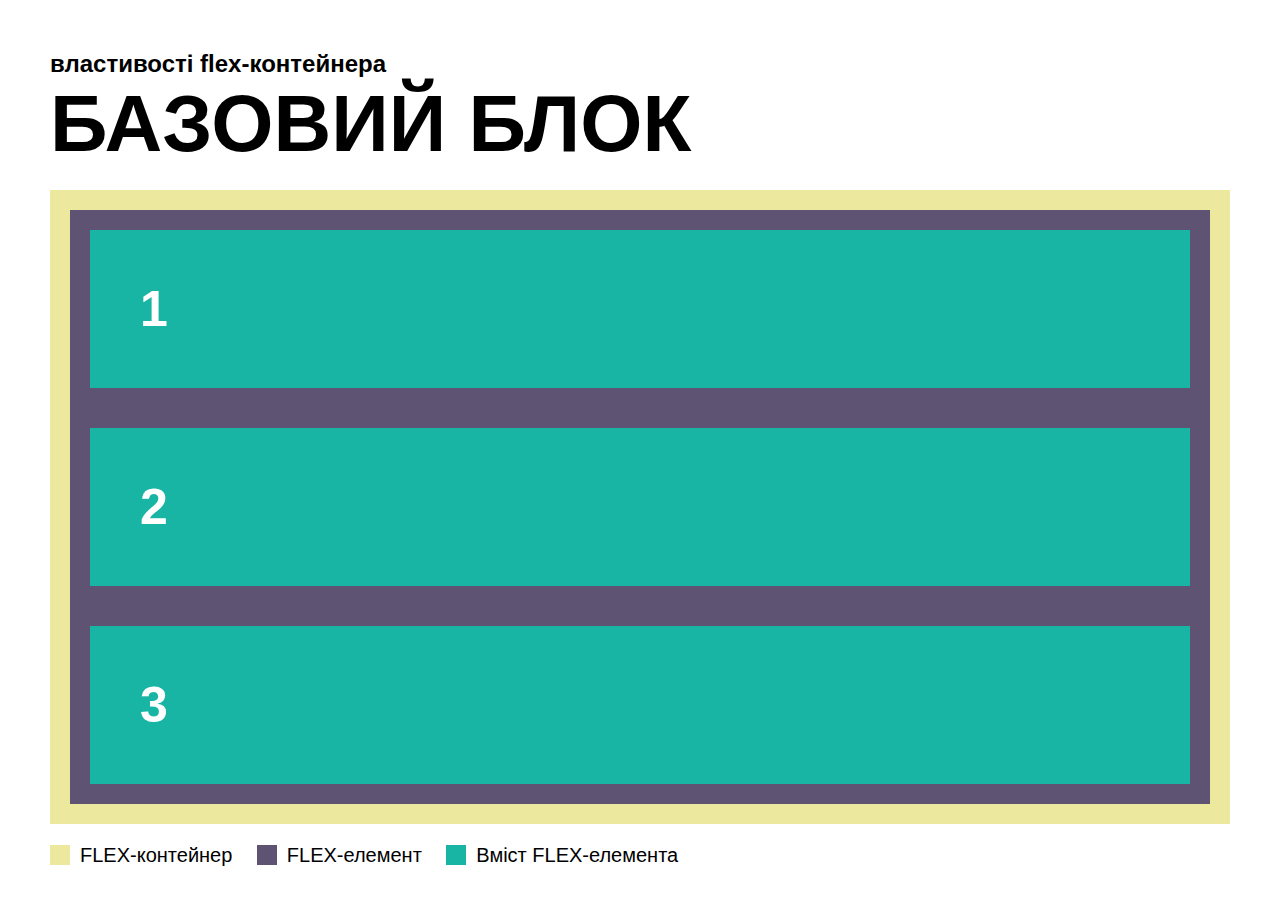
<file: index.html>
<!DOCTYPE html>
<html lang="uk">
  <head>
    <meta charset="UTF-8" />
    <meta name="viewport" content="width=device-width, initial-scale=1.0" />
    <title>FLEXBOX</title>
    <link rel="stylesheet" href="css/style.css" />
  </head>
  <body>
    <div class="wrapper">
      <h1 class="visually-hidden">Flexbox</h1>

      <section class="section">
        <h2 class="section__title">властивості flex-контейнера</h2>
        <div class="block block-indent">
          <h3 class="block__title">базовий блок</h3>
          <div class="block__row">
            <div class="block__column">
              <div class="block__item">1</div>
            </div>
            <div class="block__column">
              <div class="block__item">2</div>
            </div>
            <div class="block__column">
              <div class="block__item">3</div>
            </div>
          </div>
          <div class="block__descr">
            <span class="block__descr-container">FLEX-контейнер</span>
            <span class="block__descr-element">FLEX-елемент</span>
            <span class="block__descr-content">Вміст FLEX-елемента</span>
          </div>
        </div>
        <div class="block block-indent">
          <h3 class="block__title">display: flex</h3>
          <div class="block__row row-block__flex">
            <div class="block__column">
              <div class="block__item">1</div>
            </div>
            <div class="block__column">
              <div class="block__item">2</div>
            </div>
            <div class="block__column">
              <div class="block__item">3</div>
            </div>
          </div>
        </div>
        <div class="block block-indent">
          <h3 class="block__title">display: inline-flex</h3>
          <div class="block__row row-block__inline-flex">
            <div class="block__column">
              <div class="block__item">1</div>
            </div>
            <div class="block__column">
              <div class="block__item">2</div>
            </div>
            <div class="block__column">
              <div class="block__item">3</div>
            </div>
          </div>
        </div>
      </section>

      <section class="section justify-content">
        <h2 class="section__title">властивість justify-content</h2>

        <div class="block block-indent">
          <h3 class="block__title">justify-content: start</h3>
          <div class="block__row row-block__flex justify-content--start">
            <div class="block__column">
              <div class="block__item">1</div>
            </div>
            <div class="block__column">
              <div class="block__item">2</div>
            </div>
            <div class="block__column">
              <div class="block__item">3</div>
            </div>
          </div>
        </div>

        <div class="block block-indent">
          <h3 class="block__title">justify-content: end</h3>
          <div class="block__row row-block__flex justify-content--end">
            <div class="block__column">
              <div class="block__item">1</div>
            </div>
            <div class="block__column">
              <div class="block__item">2</div>
            </div>
            <div class="block__column">
              <div class="block__item">3</div>
            </div>
          </div>
        </div>

        <div class="block block-indent">
          <h3 class="block__title">justify-content: center</h3>
          <div class="block__row row-block__flex justify-content--center">
            <div class="block__column">
              <div class="block__item">1</div>
            </div>
            <div class="block__column">
              <div class="block__item">2</div>
            </div>
            <div class="block__column">
              <div class="block__item">3</div>
            </div>
          </div>
        </div>

        <div class="block block-indent">
          <h3 class="block__title">justify-content: space-around</h3>
          <div class="block__row row-block__flex justify-content--space-around">
            <div class="block__column">
              <div class="block__item">1</div>
            </div>
            <div class="block__column">
              <div class="block__item">2</div>
            </div>
            <div class="block__column">
              <div class="block__item">3</div>
            </div>
          </div>
        </div>

        <div class="block block-indent">
          <h3 class="block__title">justify-content: space-between</h3>
          <div class="block__row row-block__flex justify-content--space-between">
            <div class="block__column">
              <div class="block__item">1</div>
            </div>
            <div class="block__column">
              <div class="block__item">2</div>
            </div>
            <div class="block__column">
              <div class="block__item">3</div>
            </div>
          </div>
        </div>

        <div class="block block-indent">
          <h3 class="block__title">justify-content: space-evenly</h3>
          <div class="block__row row-block__flex justify-content--space-evenly">
            <div class="block__column">
              <div class="block__item">1</div>
            </div>
            <div class="block__column">
              <div class="block__item">2</div>
            </div>
            <div class="block__column">
              <div class="block__item">3</div>
            </div>
          </div>
        </div>
      </section>

      <section class="section align-items">
        <h2 class="section__title">властивість align-items</h2>

        <div class="block block-indent">
          <h3 class="block__title">align-items: stretch</h3>
          <div class="block__row row-block__flex align-items--stretch">
            <div class="block__column">
              <div class="block__item">1</div>
            </div>
            <div class="block__column">
              <div class="block__item block__item-center">
                <div>2</div>
                <div>більш високий блок</div>
              </div>
            </div>
            <div class="block__column">
              <div class="block__item">3</div>
            </div>
          </div>
        </div>

        <div class="block block-indent">
          <h3 class="block__title">align-items: start</h3>
          <div class="block__row row-block__flex align-items--start">
            <div class="block__column">
              <div class="block__item">1</div>
            </div>
            <div class="block__column">
              <div class="block__item block__item-center">
                <div>2</div>
                <div>більш високий блок</div>
              </div>
            </div>
            <div class="block__column">
              <div class="block__item">3</div>
            </div>
          </div>
        </div>

        <div class="block block-indent">
          <h3 class="block__title">align-items: end</h3>
          <div class="block__row row-block__flex align-items--end">
            <div class="block__column">
              <div class="block__item">1</div>
            </div>
            <div class="block__column">
              <div class="block__item block__item-center">
                <div>2</div>
                <div>більш високий блок</div>
              </div>
            </div>
            <div class="block__column">
              <div class="block__item">3</div>
            </div>
          </div>
        </div>

        <div class="block block-indent">
          <h3 class="block__title">align-items: center</h3>
          <div class="block__row row-block__flex align-items--center">
            <div class="block__column">
              <div class="block__item">1</div>
            </div>
            <div class="block__column">
              <div class="block__item block__item-center">
                <div>2</div>
                <div>більш високий блок</div>
              </div>
            </div>
            <div class="block__column">
              <div class="block__item">3</div>
            </div>
          </div>
        </div>
      </section>

      <section class="section wrap">
        <h2 class="section__title">властивість flex-wrap</h2>

        <div class="block block-indent">
          <h3 class="block__title">flex-wrap: nowrap</h3>
          <div class="block__row row-block__flex flex-wrap--nowrap">
            <div class="block__column">
              <div class="block__item block__item-width">1</div>
            </div>
            <div class="block__column">
              <div class="block__item block__item-width">2</div>
            </div>
            <div class="block__column">
              <div class="block__item block__item-width">3</div>
            </div>
          </div>
        </div>

        <div class="block block-indent">
          <h3 class="block__title">flex-wrap: wrap</h3>
          <div class="block__row row-block__flex flex-wrap--wrap">
            <div class="block__column">
              <div class="block__item block__item-width">1</div>
            </div>
            <div class="block__column">
              <div class="block__item block__item-width">2</div>
            </div>
            <div class="block__column">
              <div class="block__item block__item-width">3</div>
            </div>
          </div>
        </div>

        <div class="block block-indent">
          <h3 class="block__title">flex-wrap: wrap-reverse</h3>
          <div class="block__row row-block__flex flex-wrap--wrap-reverse">
            <div class="block__column">
              <div class="block__item block__item-width">1</div>
            </div>
            <div class="block__column">
              <div class="block__item block__item-width">2</div>
            </div>
            <div class="block__column">
              <div class="block__item block__item-width">3</div>
            </div>
          </div>
        </div>
      </section>

      <section class="section flex-elements">
        <h2 class="section__title">властивості flex-елементів</h2>

        <div class="block block-indent">
          <h3 class="block__title">базовий блок з властивістю align-items: center</h3>
          <div class="block__row row-block__flex align-items--center">
            <div class="block__column">
              <div class="block__item">1</div>
            </div>
            <div class="block__column">
              <div class="block__item block__item-center">
                <div>2</div>
                <div>більш високий блок</div>
              </div>
            </div>
            <div class="block__column">
              <div class="block__item">3</div>
            </div>
          </div>
        </div>

        <div class="block block-indent align-self">
          <h3 class="block__title">властивість align-self</h3>
          <div class="block__row row-block__flex align-items--center">
            <div class="block__column align-self--flex-start">
              <div class="block__item">1</div>
            </div>
            <div class="block__column">
              <div class="block__item block__item-center">
                <div>2</div>
                <div>більш високий блок</div>
              </div>
            </div>
            <div class="block__column align-self--flex-end">
              <div class="block__item">3</div>
            </div>
            <div class="block__column align-self--stretch">
              <div class="block__item">4</div>
            </div>
            <div class="block__column align-self--center">
              <div class="block__item">5</div>
            </div>
          </div>
        </div>
      </section>
    </div>
  </body>
</html>
</file>
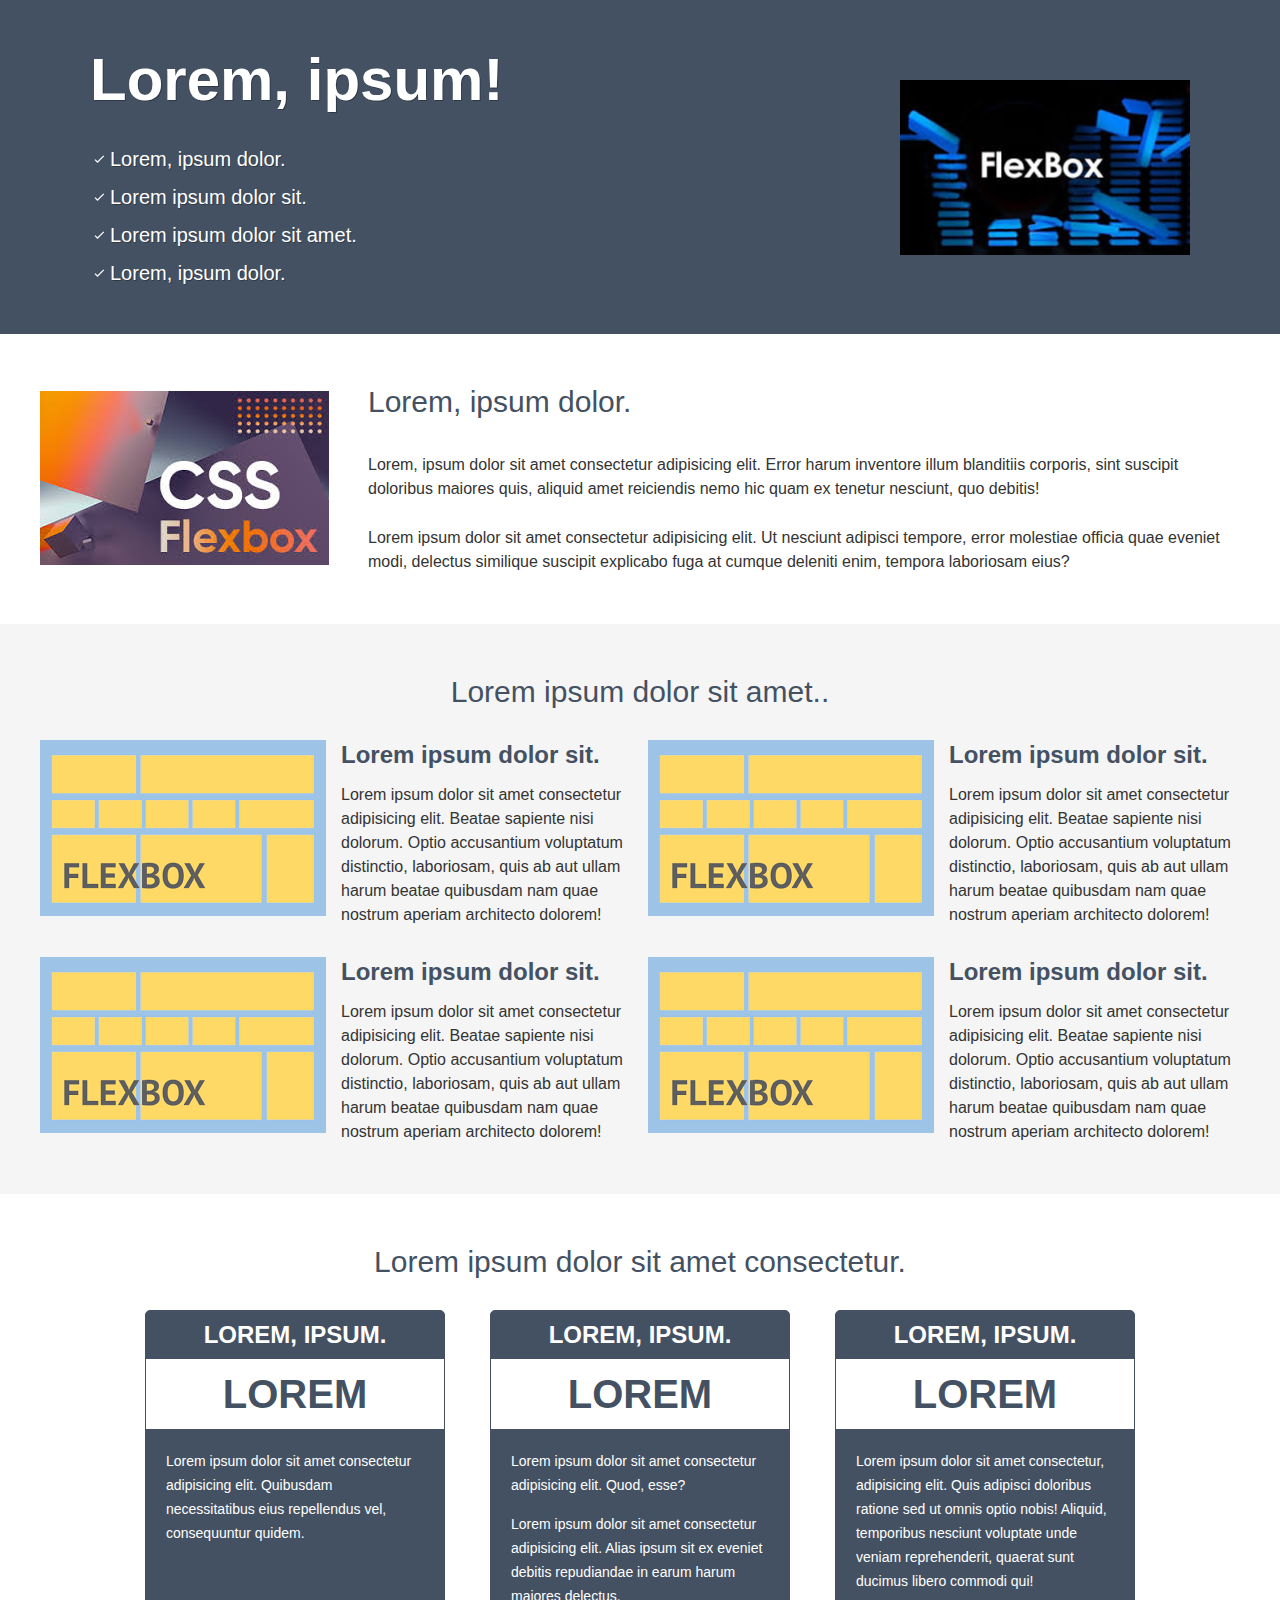
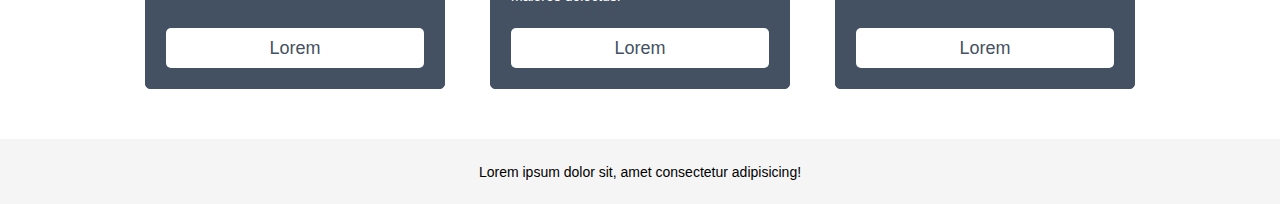
<file: flex.html>
<!DOCTYPE html>
<html lang="en">
  <head>
    <meta charset="UTF-8" />
    <meta name="viewport" content="width=device-width, initial-scale=1.0" />
    <title>FLEX</title>
    <link rel="stylesheet" href="css/flex.css" />
  </head>
  <body>
    <div class="wrapper">
      <div class="content">
        <div class="content__top">
          <div class="container">
            <div class="content__top-inner">
              <div class="content__top-body">
                <h1 class="content__top-title">Lorem, ipsum!</h1>
                <ul class="content__top-list">
                  <li class="content__top-item">Lorem, ipsum dolor.</li>
                  <li class="content__top-item">Lorem ipsum dolor sit.</li>
                  <li class="content__top-item">Lorem ipsum dolor sit amet.</li>
                  <li class="content__top-item">Lorem, ipsum dolor.</li>
                </ul>
              </div>
              <img
                class="content__top-img"
                src="images/flexbox-1.jpg"
                width="290"
                height="175"
                alt=""
              />
            </div>
          </div>
        </div>

        <div class="content-1">
          <div class="container">
            <div class="content-1__inner">
              <div class="content-1__img">
                <img src="images/flexbox.jpg" alt="" />
              </div>

              <div class="content-1__body">
                <h2 class="content1__title title">Lorem, ipsum dolor.</h2>
                <div class="content-1__text">
                  <p>
                    Lorem, ipsum dolor sit amet consectetur adipisicing elit. Error harum inventore
                    illum blanditiis corporis, sint suscipit doloribus maiores quis, aliquid amet
                    reiciendis nemo hic quam ex tenetur nesciunt, quo debitis!
                  </p>
                  <p>
                    Lorem ipsum dolor sit amet consectetur adipisicing elit. Ut nesciunt adipisci
                    tempore, error molestiae officia quae eveniet modi, delectus similique suscipit
                    explicabo fuga at cumque deleniti enim, tempora laboriosam eius?
                  </p>
                </div>
              </div>
            </div>
          </div>
        </div>
        <div class="content-2">
          <div class="container">
            <h2 class="content2__title title">Lorem ipsum dolor sit amet..</h2>
            <div class="content-2__inner">
              <div class="content-2__items">
                <div class="content-2__item item">
                  <div class="item__inner">
                    <div class="item__img">
                      <img src="images/flexbox-3.png" alt="" />
                    </div>
                    <div class="item__body">
                      <h3 class="item__title">Lorem ipsum dolor sit.</h3>
                      <div class="item__text">
                        <p>
                          Lorem ipsum dolor sit amet consectetur adipisicing elit. Beatae sapiente
                          nisi dolorum. Optio accusantium voluptatum distinctio, laboriosam, quis ab
                          aut ullam harum beatae quibusdam nam quae nostrum aperiam architecto
                          dolorem!
                        </p>
                      </div>
                    </div>
                  </div>
                </div>
              </div>

              <div class="content-2__items">
                <div class="content-2__item item">
                  <div class="item__inner">
                    <div class="item__img">
                      <img src="images/flexbox-3.png" alt="" />
                    </div>
                    <div class="item__body">
                      <h3 class="item__title">Lorem ipsum dolor sit.</h3>
                      <div class="item__text">
                        <p>
                          Lorem ipsum dolor sit amet consectetur adipisicing elit. Beatae sapiente
                          nisi dolorum. Optio accusantium voluptatum distinctio, laboriosam, quis ab
                          aut ullam harum beatae quibusdam nam quae nostrum aperiam architecto
                          dolorem!
                        </p>
                      </div>
                    </div>
                  </div>
                </div>
              </div>

              <div class="content-2__items">
                <div class="content-2__item item">
                  <div class="item__inner">
                    <div class="item__img">
                      <img src="images/flexbox-3.png" alt="" />
                    </div>
                    <div class="item__body">
                      <h3 class="item__title">Lorem ipsum dolor sit.</h3>
                      <div class="item__text">
                        <p>
                          Lorem ipsum dolor sit amet consectetur adipisicing elit. Beatae sapiente
                          nisi dolorum. Optio accusantium voluptatum distinctio, laboriosam, quis ab
                          aut ullam harum beatae quibusdam nam quae nostrum aperiam architecto
                          dolorem!
                        </p>
                      </div>
                    </div>
                  </div>
                </div>
              </div>

              <div class="content-2__items">
                <div class="content-2__item item">
                  <div class="item__inner">
                    <div class="item__img">
                      <img src="images/flexbox-3.png" alt="" />
                    </div>
                    <div class="item__body">
                      <h3 class="item__title">Lorem ipsum dolor sit.</h3>
                      <div class="item__text">
                        <p>
                          Lorem ipsum dolor sit amet consectetur adipisicing elit. Beatae sapiente
                          nisi dolorum. Optio accusantium voluptatum distinctio, laboriosam, quis ab
                          aut ullam harum beatae quibusdam nam quae nostrum aperiam architecto
                          dolorem!
                        </p>
                      </div>
                    </div>
                  </div>
                </div>
              </div>
            </div>
          </div>
        </div>
        <div class="content-3">
          <div class="container">
            <h2 class="content-3__title title">Lorem ipsum dolor sit amet consectetur.</h2>
            <div class="content-3__body">
              <div class="content-3__inner">
                <div class="content-3__items">
                  <div class="content-3__item">
                    <h3 class="content-3__item-title">Lorem, ipsum.</h3>
                    <h4 class="content-3__item-subtitle">Lorem</h4>
                    <div class="content-3__item-text">
                      <p>
                        Lorem ipsum dolor sit amet consectetur adipisicing elit. Quibusdam
                        necessitatibus eius repellendus vel, consequuntur quidem.
                      </p>
                    </div>
                    <a class="content-3__item-btn" href="#">Lorem</a>
                  </div>
                </div>

                <div class="content-3__items">
                  <div class="content-3__item">
                    <h3 class="content-3__item-title">Lorem, ipsum.</h3>
                    <h4 class="content-3__item-subtitle">Lorem</h4>
                    <div class="content-3__item-text">
                      <p>Lorem ipsum dolor sit amet consectetur adipisicing elit. Quod, esse?</p>
                      <p>
                        Lorem ipsum dolor sit amet consectetur adipisicing elit. Alias ipsum sit ex
                        eveniet debitis repudiandae in earum harum maiores delectus.
                      </p>
                    </div>
                    <a class="content-3__item-btn" href="#">Lorem</a>
                  </div>
                </div>

                <div class="content-3__items">
                  <div class="content-3__item">
                    <h3 class="content-3__item-title">Lorem, ipsum.</h3>
                    <h4 class="content-3__item-subtitle">Lorem</h4>
                    <div class="content-3__item-text">
                      <p>
                        Lorem ipsum dolor sit amet consectetur, adipisicing elit. Quis adipisci
                        doloribus ratione sed ut omnis optio nobis! Aliquid, temporibus nesciunt
                        voluptate unde veniam reprehenderit, quaerat sunt ducimus libero commodi
                        qui!
                      </p>
                    </div>
                    <a class="content-3__item-btn" href="#">Lorem</a>
                  </div>
                </div>
              </div>
            </div>
          </div>
        </div>
      </div>

      <div class="footer">
        <div class="container">
          <div class="footer__inner">
            <div class="foter__text">Lorem ipsum dolor sit, amet consectetur adipisicing!</div>
          </div>
        </div>
      </div>
    </div>
  </body>
</html>
</file>
<file: css/style.css>
:root {
  --container-color: #ece89d;
  --element-color: #5e5373;
  --content-color: #18b5a4;
  --color-light: #fff;
}

html {
  box-sizing: border-box;
}

html,
body {
  block-size: 100%;
}

*,
*::before,
*::after {
  box-sizing: inherit;
  padding: 0;
  margin: 0;
  border: 0;
}

*::before,
*::after {
  display: inline-block;
}

ul {
  list-style: none;
}

.visually-hidden {
  position: absolute;
  clip: rect(0 0 0 0);
  width: 1px;
  height: 1px;
  margin: -1px;
  border: 0;
  padding: 0;
  white-space: nowrap;
  clip-path: inset(100%);
  clip: rect(0 0 0 0);
  overflow: hidden;
}

.wrapper {
  height: 100%;
  overflow: hidden;
  min-height: 100%;
  padding: 50px;
}

body {
  font-family: Arial, Helvetica, sans-serif;
}

.block-indent {
  margin-bottom: 40px;
}

.block__title {
  text-transform: uppercase;
  font-size: 80px;
  margin-bottom: 20px;
}

.block__row {
  border: 20px solid var(--container-color);
  margin: 0 0 20px 0;
}

.block__column {
  border: 20px solid var(--element-color);
}

.block__item {
  background-color: var(--content-color);
  padding: 50px;
  font-size: 50px;
  color: var(--color-light);
  font-weight: 700;
}

.block__descr span {
  /* display: inline-block; */
  position: relative;
  padding-inline-start: 30px;
  padding-inline-end: 20px;
  font-size: 20px;
}

.block__descr span::before {
  content: '';

  position: absolute;
  left: 0;
  top: 50%;
  transform: translateY(-50%);

  width: 20px;
  aspect-ratio: 1;
}

.block__descr .block__descr-container::before {
  background-color: var(--container-color);
}

.block__descr .block__descr-element::before {
  background-color: var(--element-color);
}

.block__descr .block__descr-content::before {
  background-color: var(--content-color);
}
</file>
<file: css/flex.css>
:root {
  /* --container-color: #ece89d;
  --element-color: #5e5373;
  --content-color: #18b5a4; */
  --bg-color: #f5f5f5;
  --color-light: #fff;
  --color-dark: #000;
  --color-gray: #445162;
  --text-shadow: 1px 1px 0 rgba(0, 0, 0, 0.3);
  --text-color: #333;
}

html,
body {
  height: 100%;
  width: 100%;
}

html {
  box-sizing: border-box;
}

*,
*::before,
*::after {
  box-sizing: inherit;
  padding: 0;
  margin: 0;
  border: 0;
}

*::before,
*::after {
  display: inline-block;
}

ul {
  list-style: none;
}

h1,
h2,
h3 {
  color: inherit;
}

a {
  text-decoration: none;
}

.visually-hidden {
  position: absolute;
  clip: rect(0 0 0 0);
  width: 1px;
  height: 1px;
  margin: -1px;
  border: 0;
  padding: 0;
  white-space: nowrap;
  clip-path: inset(100%);
  clip: rect(0 0 0 0);
  overflow: hidden;
}

.title {
  font-size: 30px;
  font-weight: 400;
  line-height: 36px;
  color: var(--color-gray);
}

body {
  font-family: Arial, Helvetica, sans-serif;
  font-size: 14px;
  line-height: 1;
  color: var(--color-dark);
}

.container {
  max-width: 1220px;
  padding: 0 10px;
  margin: 0 auto;
}

.wrapper {
  display: flex;
  flex-direction: column;

  min-height: 100%;
  overflow: hidden;
}

.content {
  flex: 1 1 auto;
  /* flex-grow: 1;
  flex-shrink: 1;
  flex-basis: auto; */
}

.content__top {
  background-color: var(--color-gray);
  padding: 50px 0;
}

.content__top-inner {
  display: flex;
  justify-content: space-between;
  align-items: center;

  padding: 0 50px;
}

.content__top-body {
  color: var(--color-light);
  padding-right: 10px;
}

.content__top-title {
  margin-bottom: 38px;

  font-size: 60px;
  text-shadow: var(--text-shadow);
}

.content__top-list {
  display: flex;
  flex-direction: column;
  row-gap: 16px;
}

.content__top-item {
  padding-left: 20px;
  font-size: 20px;
  line-height: 22px;
  text-shadow: var(--text-shadow);
  background-image: url('../images/icon-check.svg');
  background-repeat: no-repeat;
  background-size: 20px 20px;
  background-position: left top 1px;
}

.content-1__inner {
  display: flex;
  justify-content: space-between;
  align-items: center;

  padding: 50px 0;
}

.content-1__img {
  flex: 0 0 290px;
}

.content-1__img img {
  max-width: 100%;
}

.content-1__body {
  flex: 1 1 auto;
  padding-left: 38px;
}

.content1__title {
  margin-bottom: 33px;
}

.content-1__text p {
  font-size: 16px;
  line-height: 24px;
  color: var(--text-color);
}

.content-1__text p:not(:last-child) {
  margin-bottom: 25px;
}

.content-2 {
  padding: 50px 0;
  background-color: var(--bg-color);
}

.content2__title {
  text-align: center;
  margin-bottom: 30px;
}

.content-2__inner {
  display: flex;
  flex-wrap: wrap;
  row-gap: 30px;

  margin: 0 -8px;
}

.content-2__items {
  flex: 0 1 50%;
  padding: 0 8px;
}

.item__inner {
  display: flex;
}

.item__img {
  flex: 0 0 286px;
}

.item__img img {
  max-width: 100%;
}

.item__body {
  flex: 1 1 auto;
  padding-left: 15px;
}

.item__title {
  margin-bottom: 13px;
  font-size: 24px;
  line-height: 30px;
  color: var(--color-gray);
}

.item__text {
  font-size: 16px;
  line-height: 24px;
  color: var(--text-color);
}

.item__text p:not(:last-child) {
  margin-bottom: 25px;
}

.content-3 {
  padding: 50px 0;
}

.content-3__title {
  text-align: center;
  margin-bottom: 30px;
}

.content-3__body {
  max-width: 990px;
  margin: 0 auto;
}

.content-3__inner {
  display: flex;
  margin: 0 -22.5px;
}

.content-3__items {
  display: flex;
  flex: 0 1 33.333%;
  padding: 0 22.5px;
}

.content-3__item {
  display: flex;
  flex-direction: column;
  border: 1px solid var(--color-gray);
  padding-bottom: 20px;
  border-radius: 5px;
  color: var(--color-light);
  background-color: var(--color-gray);
}

.content-3__item-title {
  padding: 12px 0;
  font-size: 24px;
  text-transform: uppercase;
  text-align: center;
}

.content-3__item-subtitle {
  padding: 15px 0;
  font-size: 40px;
  text-transform: uppercase;
  text-align: center;
  color: var(--color-gray);
  background-color: var(--color-light);
}

.content-3__item-text {
  flex: 1 1 auto;
  padding: 20px;
  font-size: 14px;
  line-height: 24px;
  color: var(--color-light);
}

.content-3__item-text p:not(:last-child) {
  margin-bottom: 15px;
}

.content-3__item-btn {
  display: block;
  height: 40px;
  margin: 0 20px;
  font-size: 18px;
  line-height: 40px;
  text-align: center;

  color: var(--color-gray);
  background-color: var(--color-light);
  border-radius: 5px;
}

.footer {
  background-color: var(--bg-color);
}

.footer__inner {
  display: flex;
  justify-content: center;
  align-items: center;

  height: 65px;
}

.footer__text {
  font-size: 12px;
  letter-spacing: 0.3px;
  color: var(--color-gray);
}
</file>
